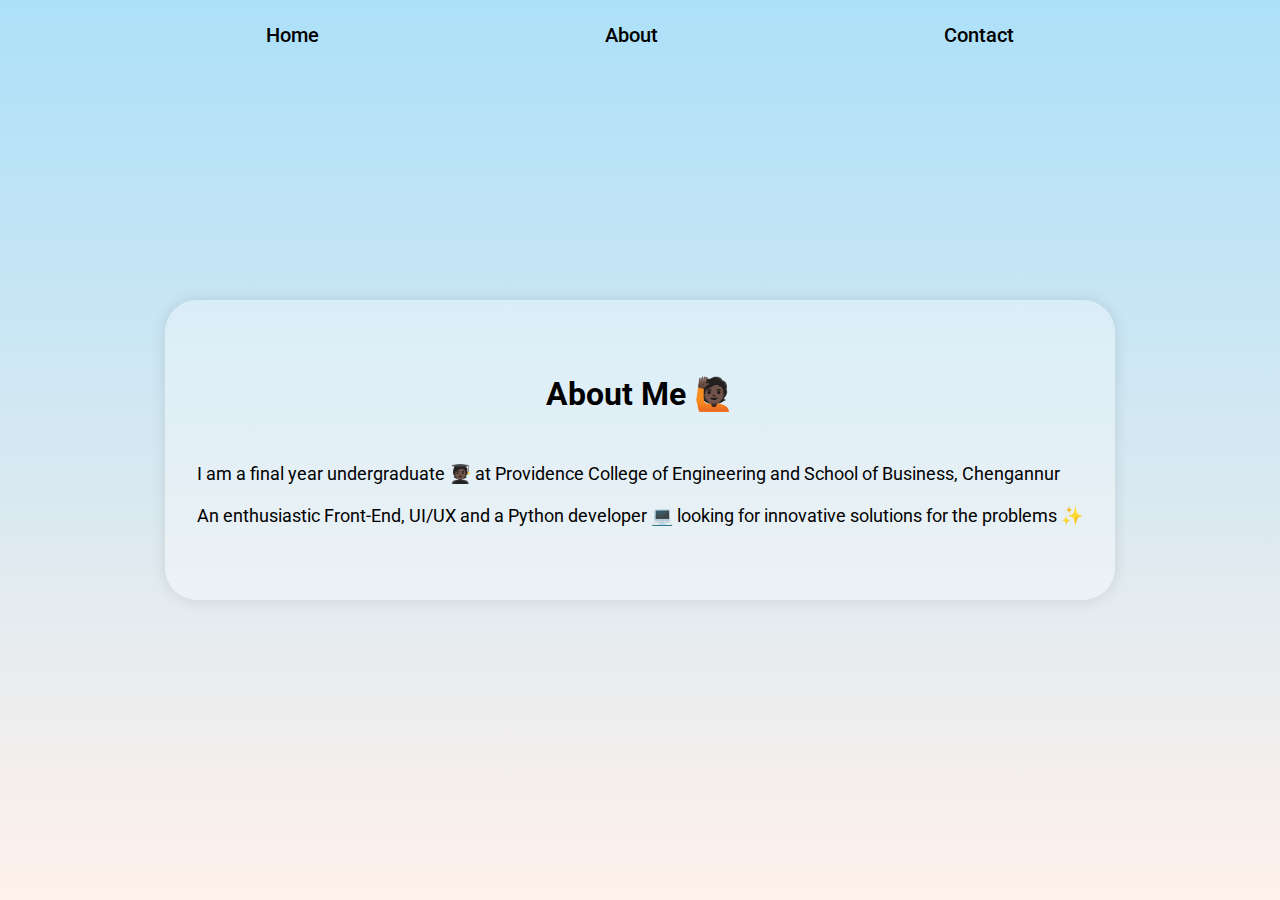
<file: about.html>
<!DOCTYPE html>
<html lang="en">
  <head>
    <meta charset="UTF-8" />
    <meta http-equiv="X-UA-Compatible" content="IE=edge" />
    <meta name="viewport" content="width=device-width, initial-scale=1.0" />
    <link rel="stylesheet" href="./Static/Styles/style.css" />
    <link rel="preconnect" href="https://fonts.googleapis.com" />
    <link rel="preconnect" href="https://fonts.gstatic.com" crossorigin />
    <link
      href="https://fonts.googleapis.com/css2?family=Roboto:wght@400;500;700&display=swap"
      rel="stylesheet"
    />
    <title>About 🙋🏿</title>
  </head>
  <body>
    <main class="main about-main">
      <nav id="nav-bar">
        <a href="./index.html">Home</a>
        <a href="./about.html">About</a>
        <a href="./contact.html">Contact</a>
      </nav>
      <div class="about-container">
        <h1 id="about-header">About Me 🙋🏿</h1>
        <p>
          I am a final year undergraduate 🧑🏿‍🎓 at Providence College of
          Engineering and School of Business, Chengannur<br /><br />An
          enthusiastic Front-End, UI/UX and a Python developer 💻 looking for
          innovative solutions for the problems ✨
        </p>
      </div>
    </main>
  </body>
</html>
</file>
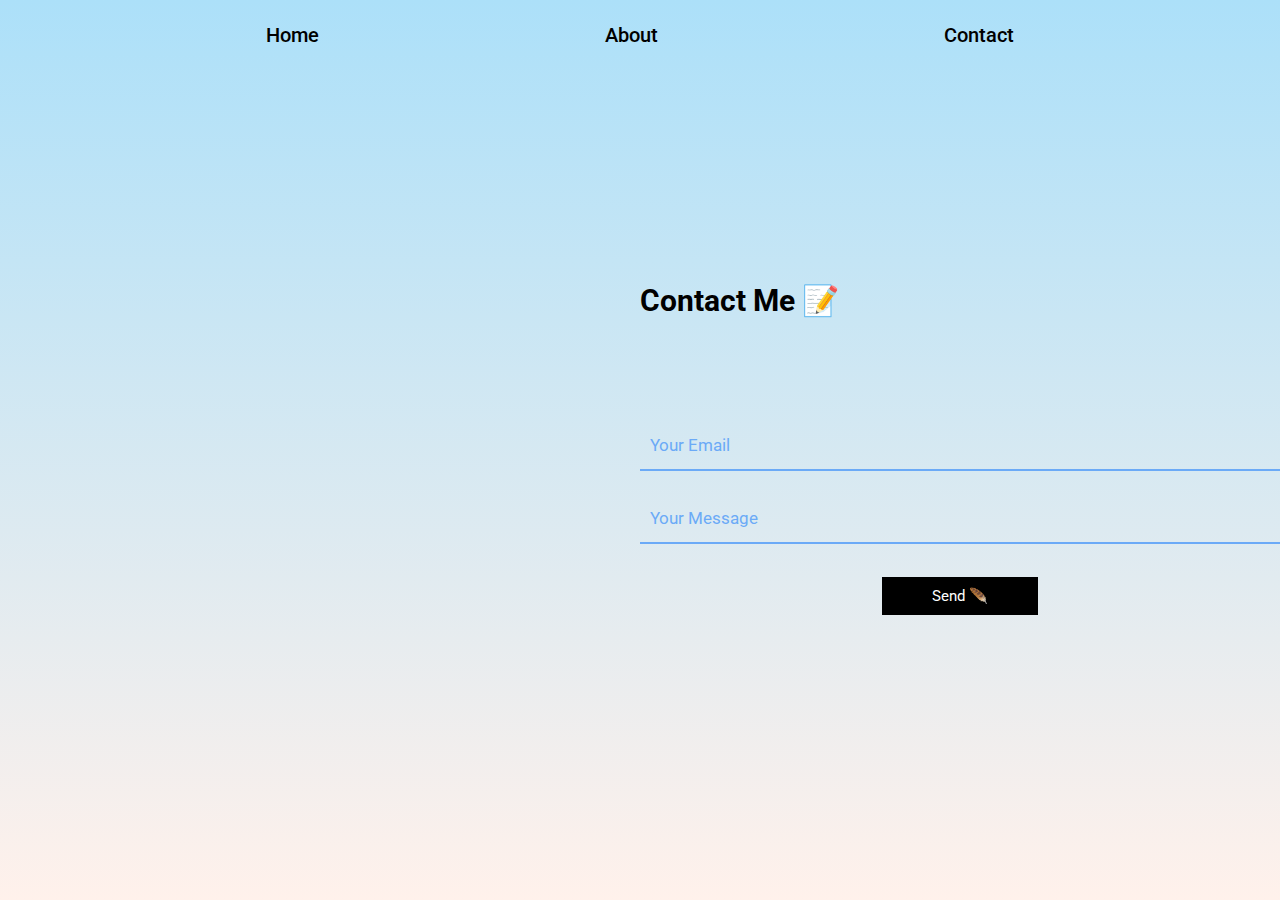
<file: contact.html>
<!DOCTYPE html>
<html lang="en">
  <head>
    <meta charset="UTF-8" />
    <meta http-equiv="X-UA-Compatible" content="IE=edge" />
    <meta name="viewport" content="width=device-width, initial-scale=1.0" />
    <link rel="stylesheet" href="./Static/Styles/style.css" />
    <link rel="preconnect" href="https://fonts.googleapis.com" />
    <link rel="preconnect" href="https://fonts.gstatic.com" crossorigin />
    <link
      href="https://fonts.googleapis.com/css2?family=Roboto:wght@400;500;700&display=swap"
      rel="stylesheet"
    />
    <title>Contact 📝</title>
  </head>
  <body>
    <main class="main contact-main">
      <nav id="nav-bar">
        <a href="./index.html">Home</a>
        <a href="./about.html">About</a>
        <a href="./contact.html">Contact</a>
      </nav>
      <div class="contact-container">
        <div class="contact-left">
          <iframe
            src="https://www.google.com/maps/embed?pb=!1m17!1m12!1m3!1d3934.898679759091!2d76.33196931472301!3d9.517531993182946!2m3!1f0!2f0!3f0!3m2!1i1024!2i768!4f13.1!3m2!1m1!2zOcKwMzEnMDMuMSJOIDc2wrAyMCcwMy4wIkU!5e0!3m2!1sen!2sin!4v1677483095399!5m2!1sen!2sin"
            width="650"
            height="450"
            style="border: 0"
            allowfullscreen
            loading="lazy"
            referrerpolicy="no-referrer-when-downgrade"
          ></iframe>
        </div>
        <div class="contact-right">
          <h2>Contact Me 📝</h2>
          <form action="">
            <input type="email" placeholder="Your Email" />
            <input type="text" placeholder="Your Message" />
            <button>Send 🪶</button>
          </form>
        </div>
      </div>
    </main>
  </body>
</html>
</file>
<file: Static/Styles/style.css>
* {
  box-sizing: border-box;
  margin: 0px;
  padding: 0px;
  font-family: "Roboto", sans-serif;
  overflow-x: hidden;
}

.main {
  background-image: linear-gradient(to top, #fff1eb 0%, #ace0f9 100%);
  height: 100vh;
  width: 100vw;
}

#nav-bar {
  height: 70px;
  display: flex;
  justify-content: space-evenly;
  align-items: center;
  position: absolute;
  top: 0px;
  width: 100%;
}

#nav-bar a {
  text-decoration: none;
  font-size: 20px;
  font-weight: 500;
  color: black;
  padding: 10px 20px;
  transition: 0.2s ease-in-out;
}

#nav-bar a:hover {
  background-color: black;
  color: white;
  border-radius: 10rem;
}

.home-container {
  height: 100%;
  width: 100%;
  display: flex;
}

.container-left {
  height: 100%;
  width: 50%;
  display: flex;
  justify-content: center;
  align-items: center;
}

.pro-image-container {
  height: 350px;
  width: 300px;
  background-color: grey;
  overflow: hidden;
  -webkit-box-shadow: 0px 0px 10px 4px rgba(0, 0, 0, 0.22);
  -moz-box-shadow: 0px 0px 10px 4px rgba(0, 0, 0, 0.22);
  box-shadow: 0px 0px 10px 4px rgba(0, 0, 0, 0.22);
}

.pro-image-container img {
  height: auto;
  width: auto;
  max-height: 350px;
  max-width: 400px;
}

.container-right {
  display: flex;
  justify-content: center;
  align-items: start;
  flex-direction: column;
  gap: 20px;
  height: 100%;
  width: 50%;
}

.container-right p {
  font-size: 22px;
}

#greet {
  font-size: 40px;
  font-weight: 500;
}

#name {
  font-size: 50px;
}

.home-footer {
  height: 500px;
  display: flex;
  background-color: #fde9e1;
}

.fcontainer-left {
  width: 50%;
  height: 100%;
  display: flex;
  justify-content: center;
  align-items: center;
}

.fcontainer-right {
  width: 50%;
  height: 100%;
  display: flex;
  align-items: start;
  justify-content: center;
  flex-direction: column;
  gap: 50px;
}

.fcontainer-right form {
  display: flex;
  flex-direction: column;
  align-items: center;
  justify-content: space-evenly;
  /* background-color: red; */
  height: 200px;
  width: 100%;
  gap: 20px;
}

.fcontainer-right form input {
  width: 100%;
  height: 50px;
  background-color: transparent;
  color: black;
  border: none;
  border-bottom: 2px solid brown;
  font-size: 17px;
  padding-left: 10px;
  color: brown;
}

.fcontainer-right form input::placeholder {
  font-weight: 400;
  color: brown;
}

.fcontainer-right form input:focus {
  outline: none;
}

.fcontainer-right form button {
  margin-top: 10px;
  padding: 10px 50px;
  font-size: 15px;
  color: white;
  background-color: black;
  border: none;
}

.fcontainer-right form button:hover {
  cursor: pointer;
}

.about-main {
  display: flex;
  justify-content: center;
  align-items: center;
}

.about-container {
  display: flex;
  justify-content: center;
  align-items: center;
  height: 300px;
  width: 950px;
  background-color: rgba(255, 255, 255, 0.333);
  border-radius: 2rem;
  flex-direction: column;
  gap: 50px;
  -webkit-box-shadow: 0px 0px 15px 0px rgba(0, 0, 0, 0.11);
  -moz-box-shadow: 0px 0px 15px 0px rgba(0, 0, 0, 0.11);
  box-shadow: 0px 0px 15px 0px rgba(0, 0, 0, 0.11);
}

.about-container p {
  font-size: 18px;
}

.contact-main {
  display: flex;
  justify-content: center;
  align-items: center;
}

.contact-container {
  height: 100vh;
  width: 100vw;
  display: flex;
}

.contact-left {
  height: 100%;
  width: 50%;
  display: flex;
  justify-content: center;
  align-items: center;
}

.contact-right {
  height: 100%;
  width: 50%;
  display: flex;
  justify-content: center;
  align-items: start;
  flex-direction: column;
  gap: 100px;
}

.contact-right h2 {
  font-size: 30px;
}

.contact-right form {
  display: flex;
  flex-direction: column;
  align-items: center;
  justify-content: space-evenly;
  /* background-color: red; */
  height: 200px;
  width: 100%;
  gap: 20px;
}

.contact-right form input {
  width: 100%;
  height: 50px;
  background-color: transparent;
  color: black;
  border: none;
  border-bottom: 2px solid rgb(107, 170, 247);
  font-size: 17px;
  padding-left: 10px;
  color: black;
}

.contact-right form input::placeholder {
  font-weight: 400;
  color: rgb(107, 170, 247);
}

.contact-right form input:focus {
  outline: none;
}

.contact-right form button {
  margin-top: 10px;
  padding: 10px 50px;
  font-size: 15px;
  color: white;
  background-color: black;
  border: none;
}

.contact-right form button:hover {
  cursor: pointer;
}
</file>
